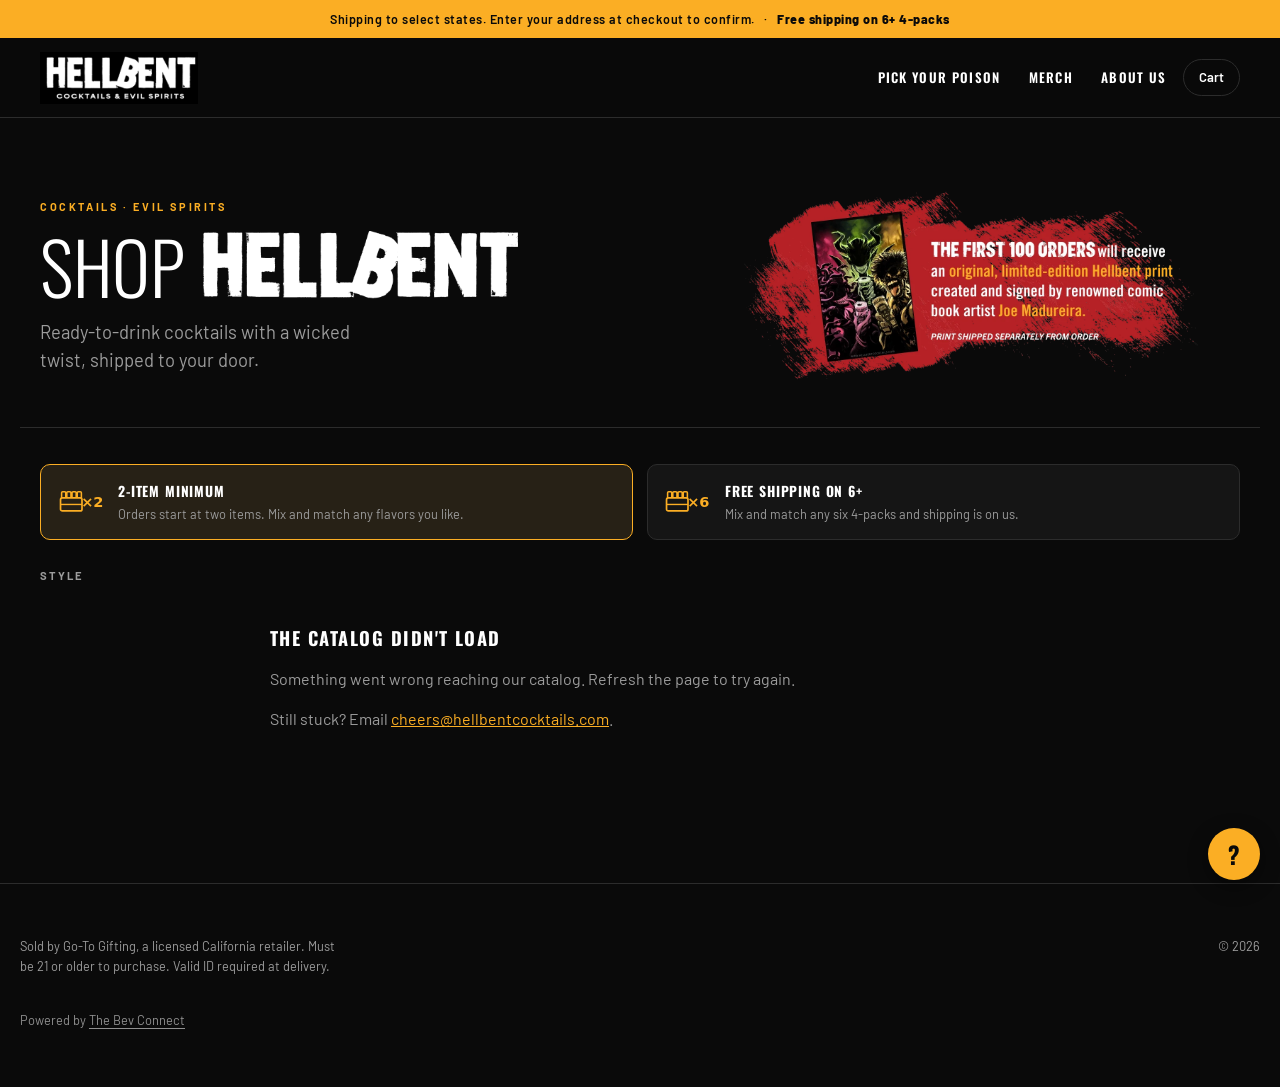
<file: index.html>
<!DOCTYPE html>
<html lang="en">
<head>
<meta charset="utf-8">
<meta name="viewport" content="width=device-width, initial-scale=1">
<meta name="robots" content="noindex, nofollow">
<meta name="description" content="Ready-to-drink cocktails with a wicked twist. Shipped to your door.">
<title>Shop</title>
<link rel="icon" type="image/png" href="/assets/favicon.png">
<link rel="stylesheet" href="/assets/styles.css">
<!-- Meta Pixel Code -->
<script>
!function(f,b,e,v,n,t,s)
{if(f.fbq)return;n=f.fbq=function(){n.callMethod?
n.callMethod.apply(n,arguments):n.queue.push(arguments)};
if(!f._fbq)f._fbq=n;n.push=n;n.loaded=!0;n.version='2.0';
n.queue=[];t=b.createElement(e);t.async=!0;
t.src=v;s=b.getElementsByTagName(e)[0];
s.parentNode.insertBefore(t,s)}(window, document,'script',
'https://connect.facebook.net/en_US/fbevents.js');
fbq('init', '1755059605756933');
fbq('track', 'PageView');
</script>
<noscript><img height="1" width="1" style="display:none"
src="https://www.facebook.com/tr?id=1755059605756933&ev=PageView&noscript=1"
/></noscript>
<!-- End Meta Pixel Code -->
</head>
<body>

<div class="announce" id="announce"></div>

<header class="masthead">
  <div class="masthead__inner">
    <a class="masthead__logo" id="brand-home" href="#">
      <img id="brand-logo" alt="">
      <span class="masthead__name" id="brand-name"></span>
    </a>
    <span class="masthead__spacer"></span>
    <nav class="masthead__nav" id="brand-nav" aria-label="Hellbent"></nav>
    <button class="cart-btn" id="cart-open" type="button" aria-haspopup="dialog">
      Cart
      <span class="cart-btn__count" id="cart-count" hidden>0</span>
    </button>
  </div>
</header>

<main>
  <section class="hero">
    <div class="hero__copy">
      <p class="hero__kicker" id="hero-kicker"></p>
      <h1 class="hero__title" id="hero-title">
        <span id="hero-lead"></span>
        <img id="hero-mark" alt="" hidden>
      </h1>
      <p class="hero__tagline" id="hero-tagline"></p>
    </div>
    <img class="hero__badge" id="hero-badge" alt="" hidden>
  </section>

  <!-- Caution-tape ticker, mirroring the band under the hero on
       hellbentcocktails.com. Built by app.js from BRAND.promo. -->
  <section class="tape" id="tape" hidden>
    <p class="visually-hidden" id="tape-readable"></p>
    <div class="tape__track" id="tape-track" aria-hidden="true"></div>
    <p class="tape__static" id="tape-static" hidden></p>
    <span class="tape__fade" aria-hidden="true"></span>
    <button class="tape__pause" id="tape-pause" type="button" aria-pressed="false">
      <span class="visually-hidden">Pause the scrolling banner</span>
      <span class="tape__pause-icon" aria-hidden="true"></span>
    </button>
  </section>

  <!-- Pre-sale / minimum-order notices. Painted by app.js from
       brand.config.js; the whole strip removes itself when nothing is active. -->
  <aside class="notices" id="notices" aria-label="Ordering information" hidden></aside>

  <div class="shell">
    <nav class="filters" aria-label="Filter by style">
      <h2 class="filters__heading">Style</h2>
      <ul class="filters__list" id="filters"></ul>
    </nav>
    <section id="grid" aria-live="polite" aria-busy="true"></section>
  </div>
</main>

<footer class="footer">
  <div class="footer__inner">
    <p class="footer__legal" id="footer-legal"></p>
    <span class="masthead__spacer"></span>
    <p>&copy; <span id="footer-year"></span></p>
    <p class="footer__powered">Powered by <a href="https://thebevconnect.com" target="_blank" rel="noopener">The Bev Connect</a></p>
  </div>
</footer>

<div class="scrim" id="scrim" data-open="false"></div>

<!-- Closed state uses `inert`, not aria-hidden. aria-hidden only hides from
     screen readers — the close button and checkout button stayed in the tab
     order, so a keyboard user could Tab into an off-screen drawer. `inert`
     removes the subtree from focus AND the accessibility tree. -->
<aside class="drawer" id="drawer" data-open="false" role="dialog"
       aria-modal="true" aria-labelledby="drawer-title" inert>
  <div class="drawer__head">
    <h2 class="drawer__title" id="drawer-title">Your Cart</h2>
    <button class="drawer__close" id="drawer-close" type="button" aria-label="Close cart">&times;</button>
  </div>

  <!-- Free-shipping progress. Painted by app.js from BRAND.freeShip;
       display only — the free rate itself lives on the Shopify delivery profile. -->
  <div class="ship-meter" id="drawer-ship" aria-live="polite" hidden></div>

  <div class="drawer__body" id="drawer-body"></div>

  <div class="drawer__foot" id="drawer-foot" hidden>
    <div class="drawer__error" id="drawer-error" role="alert" hidden></div>
    <div class="drawer__total">
      <span>Subtotal</span>
      <span id="cart-total">—</span>
    </div>
    <p class="drawer__tax">Shipping and tax calculated at checkout.</p>
    <p class="drawer__presale" id="drawer-presale" hidden></p>
    <div class="drawer__min" id="drawer-min" role="status" hidden></div>
    <button class="continue-btn" id="continue-shopping" type="button">Add another item</button>
    <button class="checkout-btn" id="checkout" type="button">Checkout</button>
    <p class="handoff" id="handoff"></p>
  </div>
</aside>

<!-- ══ Help widget ═══════════════════════════════════════════════════════
     The form markup must be REAL, STATIC HTML in this file. Netlify detects
     forms by parsing the deployed HTML at build; a form injected by JS is
     never registered and every submission 404s. Do not move this into app.js.

     app.js posts it over fetch so the panel can show inline success. The
     action= below is the no-JS fallback path.
     ══════════════════════════════════════════════════════════════════════ -->
<button class="help-fab" id="help-open" type="button"
        aria-expanded="false" aria-controls="help-panel"
        aria-label="Need help? Send us a message">
  <span aria-hidden="true">?</span>
</button>

<!-- Same as the drawer: `inert` while closed. This panel holds a whole form
     (name, email, order, message, submit) that was reachable by Tab. -->
<div class="help-panel" id="help-panel" data-open="false" role="dialog"
     aria-labelledby="help-title" inert>
  <div class="help-panel__head">
    <h2 class="help-panel__title" id="help-title"></h2>
    <button class="help-panel__close" id="help-close" type="button"
            aria-label="Close help">&times;</button>
  </div>

  <p class="help-panel__line" id="help-line"></p>

  <form class="help-form" id="help-form" name="hellbent-help" method="POST"
        action="/thanks.html" data-netlify="true" data-netlify-honeypot="bot-field">
    <input type="hidden" name="form-name" value="hellbent-help">
    <p class="help-form__pot">
      <label>Leave this field empty <input name="bot-field" tabindex="-1" autocomplete="off"></label>
    </p>

    <label class="help-form__label" for="help-name">Name</label>
    <input class="help-form__input" id="help-name" name="name" type="text"
           autocomplete="name" required>

    <label class="help-form__label" for="help-email">Email</label>
    <input class="help-form__input" id="help-email" name="email" type="email"
           autocomplete="email" required>

    <label class="help-form__label" for="help-order">Order number <span>(optional)</span></label>
    <input class="help-form__input" id="help-order" name="order" type="text"
           autocomplete="off">

    <label class="help-form__label" for="help-message">How can we help?</label>
    <textarea class="help-form__input help-form__textarea" id="help-message"
              name="message" rows="4" required></textarea>

    <div class="help-form__status" id="help-status" role="status" hidden></div>
    <button class="help-form__submit" id="help-submit" type="submit">Send message</button>
  </form>
</div>

<script type="module" src="/assets/app.js"></script>
</body>
</html>
</file>
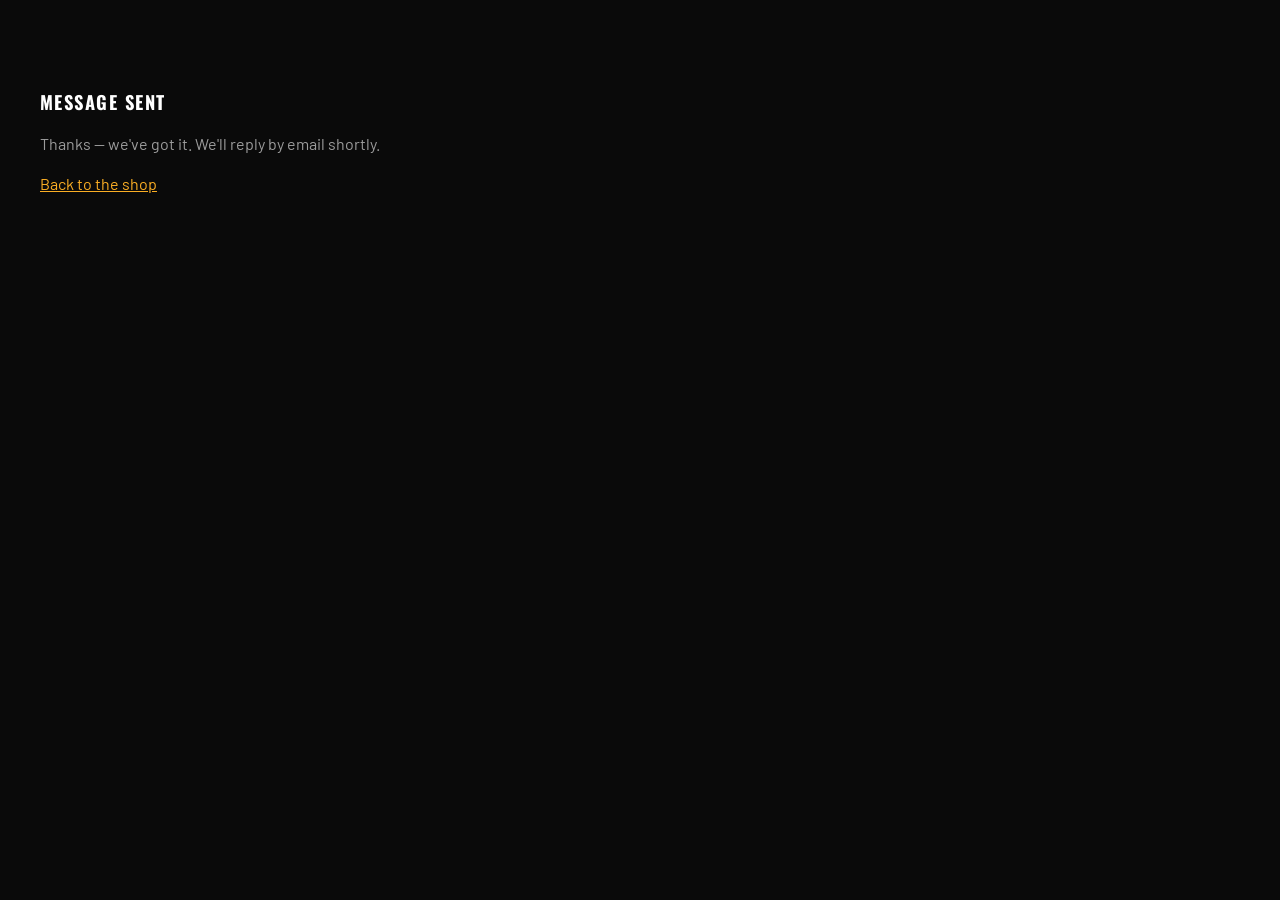
<file: thanks.html>
<!DOCTYPE html>
<html lang="en">
<head>
<meta charset="utf-8">
<meta name="viewport" content="width=device-width, initial-scale=1">
<meta name="robots" content="noindex, nofollow">
<title>Message sent</title>
<link rel="icon" type="image/png" href="/assets/favicon.png">
<link rel="stylesheet" href="/assets/styles.css">
<!-- Meta Pixel Code -->
<script>
!function(f,b,e,v,n,t,s)
{if(f.fbq)return;n=f.fbq=function(){n.callMethod?
n.callMethod.apply(n,arguments):n.queue.push(arguments)};
if(!f._fbq)f._fbq=n;n.push=n;n.loaded=!0;n.version='2.0';
n.queue=[];t=b.createElement(e);t.async=!0;
t.src=v;s=b.getElementsByTagName(e)[0];
s.parentNode.insertBefore(t,s)}(window, document,'script',
'https://connect.facebook.net/en_US/fbevents.js');
fbq('init', '1755059605756933');
fbq('track', 'PageView');
fbq('track', 'Contact');
</script>
<noscript><img height="1" width="1" style="display:none"
src="https://www.facebook.com/tr?id=1755059605756933&ev=PageView&noscript=1"
/></noscript>
<!-- End Meta Pixel Code -->
</head>
<body>

<!--
  Netlify redirects here after a NON-JavaScript form post. With JS enabled the
  help panel posts over fetch and shows success inline, so most visitors never
  see this page. It exists so the form still works without JS.
-->

<main class="shell shell--solo">
  <div class="state">
    <h1 class="state__title" id="thanks-title">Message sent</h1>
    <p id="thanks-line">Thanks — we've got it. We'll reply by email shortly.</p>
    <p><a href="/" id="thanks-back">Back to the shop</a></p>
  </div>
</main>

<script type="module">
  // Paint the brand tokens this page needs. styles.css has no hardcoded
  // colors by design, so without these the page renders unstyled.
  import { BRAND } from "/brand.config.js";
  const root = document.documentElement;
  const C = BRAND.colors;
  for (const [prop, val] of Object.entries({
    "--bg": C.bg, "--surface": C.surface, "--surface-alt": C.surfaceAlt,
    "--text": C.text, "--muted": C.muted, "--line": C.line,
    "--accent": C.accent, "--accent-text": C.accentText, "--gold": C.gold,
    "--font-display": BRAND.fonts.display, "--font-body": BRAND.fonts.body,
  })) root.style.setProperty(prop, val);

  const font = document.createElement("link");
  font.rel = "stylesheet";
  font.href = BRAND.fonts.googleFontsHref;
  document.head.appendChild(font);

  document.title = `Message sent \u2014 ${BRAND.name}`;
  if (BRAND.helpForm?.success) {
    document.getElementById("thanks-line").textContent = BRAND.helpForm.success;
  }
</script>

</body>
</html>
</file>
<file: assets/styles.css>
/* ═══════════════════════════════════════════════════════════
   Every color comes from a custom property set by app.js from
   brand.config.js. No hardcoded hex in this file — that's what
   keeps the template brand-agnostic.
   ═══════════════════════════════════════════════════════════ */

*, *::before, *::after { box-sizing: border-box; }

html {
  -webkit-text-size-adjust: 100%;
  overflow-x: hidden;
}

body {
  margin: 0;
  min-width: 320px;
  background: var(--bg);
  color: var(--text);
  font-family: var(--font-body);
  font-size: 16px;
  line-height: 1.5;
  -webkit-font-smoothing: antialiased;
}

img { max-width: 100%; display: block; }

button { font: inherit; color: inherit; cursor: pointer; }

a { color: inherit; }

:focus-visible {
  outline: 2px solid var(--accent);
  outline-offset: 3px;
  border-radius: 2px;
}

.visually-hidden {
  position: absolute; width: 1px; height: 1px;
  padding: 0; margin: -1px; overflow: hidden;
  clip: rect(0 0 0 0); white-space: nowrap; border: 0;
}

/* ── Announcement ─────────────────────────────────────────── */
.announce {
  background: var(--accent);
  color: var(--accent-text);
  text-align: center;
  font-size: 0.78rem;
  font-weight: 600;
  letter-spacing: 0.04em;
  padding: 0.6rem 1rem;
}

/* Pre-sale flag, ahead of the shipping line in the same bar. Boxed so it
   reads as a status stamp rather than as more sentence. */
.announce__flag {
  display: inline-block;
  margin-right: 0.6rem;
  padding: 0.12rem 0.5rem;
  border-radius: 3px;
  background: var(--accent-text);
  color: var(--accent);
  text-transform: uppercase;
  letter-spacing: 0.08em;
  font-weight: 700;
}

/* Free-shipping callout, after the shipping line. Dot separator on wide
   screens; its own line on phones so neither sentence wraps mid-phrase. */
.announce__free { font-weight: 800; }
.announce__free::before { content: "\00b7"; margin: 0 0.6rem; font-weight: 600; }
@media (max-width: 680px) {
  .announce__free { display: block; }
  .announce__free::before { content: none; }
}

/* ── Header ───────────────────────────────────────────────── */
.masthead {
  position: sticky; top: 0; z-index: 40;
  background: color-mix(in srgb, var(--bg) 92%, transparent);
  backdrop-filter: blur(10px);
  border-bottom: 1px solid var(--line);
}
.masthead__inner {
  max-width: 1240px; margin: 0 auto;
  padding: 0.85rem 1.25rem;
  display: flex; align-items: center; gap: 1rem;
}
.masthead__logo { display: flex; align-items: center; gap: 0.6rem; text-decoration: none; }
.masthead__logo img { height: 52px; width: auto; }
.masthead__name {
  font-family: var(--font-display);
  font-size: 1.02rem; line-height: 1;
  font-weight: 800; text-transform: uppercase;
  letter-spacing: 0.14em;
}
.masthead__spacer { flex: 1; }
/* Hero wordmark sits inline beside "Shop". Cap height, not em box: the
   logotype's glyphs fill its frame edge to edge, so matching it to the full em
   would render it noticeably heavier than the type next to it. */
/* SHOP's cap height measures 0.819em in Oswald 800. The wordmark is set to
   0.95em so HELLBENT reads clearly taller than SHOP, per their team. Its ink
   fills the file edge to edge, so height here is true ink height. */
#hero-mark {
  display: inline-block; vertical-align: baseline;
  height: 0.95em; width: auto;
  margin-left: 0.16em;
  position: relative; top: 0.012em;   /* optical baseline seat */
}
/* Nav mirrors Hellbent's own header: uppercase display type, wide tracking.
   Wraps to a full-width second row below ~560px so the logo and cart button
   keep their space on a phone. */
.masthead__nav { display: flex; align-items: center; gap: 1.75rem; }
.masthead__link {
  font-family: var(--font-display);
  font-size: 0.82rem; color: var(--text);
  text-decoration: none; font-weight: 600;
  text-transform: uppercase; letter-spacing: 0.1em;
  white-space: nowrap;
}
.masthead__link:hover { color: var(--accent); }

.cart-btn {
  position: relative;
  background: none; border: 1px solid var(--line);
  border-radius: 999px;
  padding: 0.5rem 0.95rem;
  font-size: 0.82rem; font-weight: 600;
  display: inline-flex; align-items: center; gap: 0.45rem;
  transition: border-color 0.15s, background 0.15s;
}
.cart-btn:hover { border-color: var(--accent); background: var(--surface); }
.cart-btn__count {
  background: var(--accent); color: var(--accent-text);
  border-radius: 999px;
  min-width: 1.25rem; height: 1.25rem;
  display: grid; place-items: center;
  font-size: 0.7rem; font-weight: 700;
}
.cart-btn__count[hidden] { display: none; }

/* ── Hero ─────────────────────────────────────────────────── */
.hero {
  max-width: 1240px; margin: 0 auto;
  padding: clamp(2.75rem, 7vw, 4.25rem) 1.25rem clamp(1.75rem, 3.5vw, 2.5rem);
  border-bottom: 1px solid var(--line);
  margin-bottom: clamp(1.5rem, 3vw, 2.25rem);
  display: flex; align-items: center; gap: clamp(1.5rem, 5vw, 4rem);
}
.hero__copy { flex: 1 1 auto; min-width: 0; }
/* Claim badge filling the hero's open right side. Capped so it reads as a
   stamp beside the headline rather than competing with it. */
.hero__badge {
  flex: 0 0 auto;
  /* Sized from the client mockup, where the artwork spans ~27% of the
     viewport. The previous 168px cap was fine for a compact stamp but renders
     this artwork's body copy at roughly 3px tall. */
  width: clamp(300px, 40vw, 600px);
  height: auto; display: block;
}
.hero__kicker {
  font-size: 0.68rem; letter-spacing: 0.24em;
  text-transform: uppercase; color: var(--accent);
  font-weight: 700; margin: 0 0 0.9rem;
}
.hero__title {
  font-family: var(--font-display);
  font-size: clamp(2.3rem, 6.8vw, 4.5rem);
  font-weight: 800; line-height: 0.98;
  letter-spacing: -0.005em;
  margin: 0; text-transform: uppercase;
  display: flex; align-items: baseline; flex-wrap: wrap;
  gap: 0 0.1em;
}
.hero__title .thin { font-weight: 300; }
.hero__tagline {
  color: var(--muted);
  font-size: clamp(0.95rem, 2.2vw, 1.15rem);
  margin: 1.1rem 0 0; max-width: 32ch;
}

/* ── Caution-tape ticker ──────────────────────────────────── */
/* Geometry measured off their own ticker-blank asset (2560x114): stripe
   bands are ~15% of the height top and bottom, leaning 45deg, horizontal
   period ~106px at that scale. Drawn here in CSS from --accent and
   --accent-text so it needs no image and follows the palette. */
.tape {
  --tape-h: 61px;
  --stripe-band: 9px;       /* ~15% of 61px, as in their artwork */
  --stripe-ink: 21px;       /* black run, measured perpendicular */
  --stripe-period: 40px;    /* black + amber, perpendicular */
  position: relative;
  height: var(--tape-h);
  margin-bottom: 1.75rem;
  background: var(--accent);
  overflow: hidden;
  display: flex;
  align-items: center;
}
.tape[hidden] { display: none; }

/* Hazard stripes, top and bottom edges only. */
.tape::before,
.tape::after {
  content: "";
  position: absolute;
  left: 0; right: 0;
  height: var(--stripe-band);
  background: repeating-linear-gradient(45deg,
    var(--accent-text) 0 var(--stripe-ink),
    var(--accent) var(--stripe-ink) var(--stripe-period));
  z-index: 1;
  pointer-events: none;
}
.tape::before { top: 0; }
.tape::after  { bottom: 0; }

.tape__track {
  display: flex;
  flex: none;
  will-change: transform;
  animation: tape-scroll var(--tape-duration, 45s) linear infinite;
}
.tape__half { display: flex; flex: none; }

.tape__track span {
  flex: none;
  margin: 0 20px;                        /* their spacing */
  font-family: var(--font-display);
  font-size: 32px;
  line-height: 86%;
  font-weight: 700;
  text-transform: uppercase;
  color: var(--accent-text);
  white-space: nowrap;
}

@keyframes tape-scroll {
  from { transform: translate3d(0, 0, 0); }
  to   { transform: translate3d(-50%, 0, 0); }
}

/* Stop on hover and on keyboard focus as well as via the button — a
   shopper trying to read it shouldn't have to chase it. */
.tape:hover .tape__track,
.tape:focus-within .tape__track,
.tape[data-paused="true"] .tape__track { animation-play-state: paused; }

/* Shown instead of the scroll when motion is reduced. */
.tape__static {
  margin: 0 auto;
  padding: 0 1.25rem;
  font-family: var(--font-display);
  font-size: clamp(0.85rem, 2.4vw, 1.15rem);
  font-weight: 700;
  text-transform: uppercase;
  letter-spacing: 0.04em;
  color: var(--accent-text);
  text-align: center;
}
.tape__static[hidden] { display: none; }

/* Static mode carries the full sentence, not the short ticker string, so
   the band grows to fit rather than clipping it. Vertical padding clears
   the stripe bands; the fade gutter is pointless with nothing scrolling
   and would just dim the end of the sentence. */
.tape[data-static="true"] {
  height: auto;
  min-height: var(--tape-h);
  padding: 0.9rem 1.5rem;
}
.tape[data-static="true"] .tape__fade { display: none; }

/* Amber gutter so the scrolling copy fades out before it reaches the pause
   control instead of colliding with it. Inset top and bottom so the hazard
   stripes still run edge to edge behind it. */
.tape__fade {
  position: absolute;
  right: 0;
  top: var(--stripe-band);
  bottom: var(--stripe-band);
  width: 110px;
  z-index: 2;
  pointer-events: none;
  background: linear-gradient(to right, transparent, var(--accent) 60%);
}

/* WCAG 2.2.2 — moving content that runs past five seconds needs a way to
   stop it. Sits inside the band, deliberately quiet. */
.tape__pause {
  position: absolute;
  right: 0.5rem;
  top: 50%;
  transform: translateY(-50%);
  z-index: 3;
  width: 30px; height: 30px;
  display: flex; align-items: center; justify-content: center;
  border: 0; border-radius: 999px;
  background: transparent;
  color: var(--accent-text);
  opacity: 0.6;
  transition: opacity 0.14s, background 0.14s;
}
.tape__pause:hover,
.tape__pause:focus-visible {
  opacity: 1;
  background: color-mix(in srgb, var(--accent-text) 16%, transparent);
}

/* Two bars — becomes a single play triangle when paused. */
.tape__pause-icon {
  width: 10px; height: 12px;
  border-left: 3.5px solid currentColor;
  border-right: 3.5px solid currentColor;
}
.tape[data-paused="true"] .tape__pause-icon {
  width: 0; height: 0;
  border-left: 11px solid currentColor;
  border-right: 0;
  border-top: 7px solid transparent;
  border-bottom: 7px solid transparent;
  margin-left: 3px;
}

/* ── Notice strip ─────────────────────────────────────────── */
/* Pre-sale, minimum order, launch promo. Sits between the hero and the
   grid so it's read before anything is added to a cart. */
.notices {
  max-width: 1240px;
  margin: 0 auto 1.75rem;
  padding: 0 1.25rem;
  display: grid;
  grid-template-columns: repeat(auto-fit, minmax(250px, 1fr));
  gap: 0.85rem;
}
.notices[hidden] { display: none; }

.notice {
  display: flex;
  align-items: flex-start;
  gap: 0.85rem;
  padding: 0.95rem 1.1rem;
  background: var(--surface);
  border: 1px solid var(--line);
  border-radius: 10px;
}

/* The minimum is the one that changes what a shopper has to do, so it
   carries the accent edge. The others are informational. */
.notice--lead {
  border-color: var(--accent);
  background: color-mix(in srgb, var(--accent) 8%, var(--surface));
}

/* Wider than tall — the minimum mark is a 60x40 viewBox. Height is what's
   fixed; width follows so the drawn marks aren't letterboxed. */
.notice__icon {
  flex-shrink: 0;
  width: 46px; height: 40px;
  color: var(--accent);
}
.notice__icon svg { width: 100%; height: 100%; display: block; }
.notice--lead .notice__icon { color: var(--accent); }

.notice__body { min-width: 0; }
.notice__heading {
  margin: 0 0 0.2rem;
  font-family: var(--font-display);
  font-size: 0.86rem;
  font-weight: 700;
  text-transform: uppercase;
  letter-spacing: 0.06em;
}
.notice__line {
  margin: 0;
  font-size: 0.8rem;
  line-height: 1.5;
  color: var(--muted);
}

/* ── Layout ───────────────────────────────────────────────── */
.shell {
  max-width: 1240px; margin: 0 auto;
  padding: 0 1.25rem 5rem;
  display: grid; grid-template-columns: 190px 1fr; gap: 2.5rem;
  align-items: start;
}
.shell > * { min-width: 0; }

/* ── Filters ──────────────────────────────────────────────── */
.filters { position: sticky; top: 5.5rem; }
.filters__heading {
  font-size: 0.7rem; letter-spacing: 0.18em; text-transform: uppercase;
  color: var(--muted); margin: 0 0 0.9rem; font-weight: 700;
}
.filters__list { list-style: none; margin: 0; padding: 0; }
.filters__item + .filters__item { margin-top: 0.15rem; }
.filters__btn {
  width: 100%; text-align: left;
  background: none; border: 0;
  padding: 0.5rem 0.7rem;
  border-radius: 7px;
  font-size: 0.9rem; font-weight: 500;
  color: var(--muted);
  display: flex; justify-content: space-between; align-items: center; gap: 0.5rem;
  transition: background 0.14s, color 0.14s;
}
.filters__btn:hover { background: var(--surface); color: var(--text); }
.filters__btn[aria-pressed="true"] {
  background: var(--surface-alt); color: var(--text); font-weight: 700;
}
.filters__btn[aria-pressed="true"]::before {
  content: ""; width: 3px; align-self: stretch;
  background: var(--accent); border-radius: 2px;
  margin: -0.15rem 0.35rem -0.15rem -0.35rem;
}
.filters__count { font-size: 0.75rem; color: var(--muted); font-variant-numeric: tabular-nums; }

.filters__toggle { display: none; }

/* ── Product grid ─────────────────────────────────────────── */
.grid {
  display: grid; gap: 1.5rem;
  grid-template-columns: repeat(3, 1fr);
}

.card {
  background: var(--surface);
  border: 1px solid var(--line);
  border-radius: 12px;
  overflow: hidden;
  display: flex; flex-direction: column;
  transition: border-color 0.16s, transform 0.16s;
}
.card:hover { border-color: var(--accent); transform: translateY(-2px); }
.card--out { opacity: 0.55; }

.card__media {
  /* Exactly matches the composite ratio (2228x1700). Any mismatch here
     letterboxes and shrinks the product. */
  aspect-ratio: 2228 / 1700;
  background: var(--surface-alt);
  position: relative; overflow: hidden;
}
.card__media img {
  width: 100%; height: 100%;
  /* contain, not cover: these renders have transparent margins, so cover would
     crop the box or can at the edges. Padding is trimmed in the source files
     instead, which is what actually makes them read larger. */
  object-fit: contain;
  /* Breathing room between the product and the card edges. The frame ratio
     matches the image exactly, so this insets evenly on all four sides. */
  padding: 5%;
  transition: transform 0.4s ease;
}
.card__media { background: var(--surface); }
.card:hover .card__media img { transform: scale(1.035); }

.card__flag {
  position: absolute; top: 0.7rem; left: 0.7rem;
  background: var(--gold); color: var(--text);
  font-size: 0.62rem; font-weight: 700;
  letter-spacing: 0.1em; text-transform: uppercase;
  padding: 0.28rem 0.5rem; border-radius: 4px;
}
.card__flag--out { background: var(--muted); color: #fff; }

.card__body { padding: 1rem 1rem 1.15rem; display: flex; flex-direction: column; flex: 1; gap: 0.55rem; }
.card__style {
  font-size: 0.66rem; letter-spacing: 0.14em; text-transform: uppercase;
  color: var(--accent); font-weight: 700;
}
.card__title {
  font-family: var(--font-display);
  font-size: 1.02rem; line-height: 1.2;
  font-weight: 700; text-transform: uppercase;
  letter-spacing: 0.045em;
  margin: 0;
}
.card__note {
  font-size: 0.82rem; line-height: 1.45;
  color: var(--muted);
  margin: 0.1rem 0 0;
}
/* Spec line: volume, ABV, tasting notes, pulled from the description's <li>
   items. Deliberately NOT uppercased — these run long enough that small caps
   wrap into an unreadable block. */
.card__spec {
  font-size: 0.76rem; line-height: 1.4;
  color: var(--muted);
  margin: 0.3rem 0 0;
  padding-top: 0.3rem;
  border-top: 1px solid var(--line);
}
.card__foot { margin-top: auto; display: flex; align-items: center; gap: 0.75rem; padding-top: 0.4rem; }
.card__price { font-weight: 700; font-size: 1rem; font-variant-numeric: tabular-nums; }

.add-btn {
  margin-left: auto;
  background: var(--accent); color: var(--accent-text);
  border: 0; border-radius: 999px;
  padding: 0.55rem 1.15rem;
  font-size: 0.82rem; font-weight: 700;
  transition: filter 0.14s;
}
.add-btn:hover:not(:disabled) { filter: brightness(1.1); }
.add-btn:disabled { background: var(--surface-alt); color: var(--muted); cursor: not-allowed; }

/* ── States ───────────────────────────────────────────────── */
.state { padding: 3.5rem 0; color: var(--muted); }
.state__title {
  font-family: var(--font-display); font-size: 1.15rem;
  font-weight: 800; text-transform: uppercase; letter-spacing: 0.08em;
  color: var(--text); margin: 0 0 0.6rem;
}
.state a { color: var(--accent); }

.skeleton {
  background: var(--surface);
  border: 1px solid var(--line);
  border-radius: 12px; height: 340px;
  animation: pulse 1.4s ease-in-out infinite;
}
@keyframes pulse { 0%,100% { opacity: 0.5 } 50% { opacity: 0.85 } }

/* ── Cart drawer ──────────────────────────────────────────── */
.scrim {
  position: fixed; inset: 0; z-index: 50;
  background: rgba(0,0,0,0.55);
  opacity: 0; pointer-events: none;
  transition: opacity 0.22s;
}
.scrim[data-open="true"] { opacity: 1; pointer-events: auto; }

.drawer {
  position: fixed; top: 0; right: 0; bottom: 0; z-index: 51;
  width: min(420px, 100%);
  height: 100dvh;
  background: var(--bg);
  border-left: 1px solid var(--line);
  transform: translateX(100%);
  /* visibility is the backstop behind the `inert` attribute: content inside a
     visibility:hidden subtree is never focusable, in every browser. The 0.26s
     delay lets the slide-out finish before it disappears. */
  visibility: hidden;
  transition: transform 0.26s cubic-bezier(0.4, 0, 0.2, 1),
              visibility 0s linear 0.26s;
  display: flex; flex-direction: column;
}
.drawer[data-open="true"] {
  transform: translateX(0);
  visibility: visible;
  transition: transform 0.26s cubic-bezier(0.4, 0, 0.2, 1),
              visibility 0s linear 0s;
}

.drawer__head {
  padding: 1.1rem 1.25rem;
  border-bottom: 1px solid var(--line);
  display: flex; align-items: center; gap: 0.75rem;
}
.drawer__title {
  font-family: var(--font-display); font-size: 0.95rem; margin: 0;
  font-weight: 800; text-transform: uppercase; letter-spacing: 0.14em;
}
.drawer__close {
  margin-left: auto; background: none; border: 0;
  color: var(--muted); font-size: 1.5rem; line-height: 1;
  padding: 0.2rem 0.45rem; border-radius: 6px;
}
.drawer__close:hover { color: var(--text); background: var(--surface); }

.drawer__body { flex: 1; overflow-y: auto; padding: 1.25rem; }
.drawer__empty-ship { font-size: 0.8rem; font-weight: 700; color: var(--accent); margin-top: 1rem; }

/* Free-shipping progress, pinned under the drawer header so it stays in
   view while the line items scroll. */
.ship-meter {
  padding: 0.85rem 1.25rem 0.95rem;
  border-bottom: 1px solid var(--line);
  background: var(--surface);
}
.ship-meter[hidden] { display: none; }
.ship-meter__msg { margin: 0 0 0.55rem; font-size: 0.8rem; line-height: 1.4; }
.ship-meter__msg strong { color: var(--accent); }
.ship-meter__bar {
  height: 6px; border-radius: 999px; overflow: hidden;
  background: var(--line);
}
.ship-meter__bar span {
  display: block; height: 100%; border-radius: inherit;
  background: var(--accent);
  transition: width 0.3s ease;
}
.ship-meter[data-unlocked="true"] .ship-meter__msg { font-weight: 700; color: var(--accent); }
@media (prefers-reduced-motion: reduce) {
  .ship-meter__bar span { transition: none; }
}
.drawer__empty { color: var(--muted); text-align: center; padding: 3rem 1rem; }

.line { display: flex; gap: 0.85rem; padding: 0.9rem 0; border-bottom: 1px solid var(--line); }
.line:first-child { padding-top: 0; }
.line__img { width: 62px; height: 62px; border-radius: 8px; object-fit: cover; background: var(--surface-alt); flex-shrink: 0; }
.line__main { flex: 1; min-width: 0; }
.line__name { font-size: 0.88rem; font-weight: 600; margin: 0 0 0.15rem; }
.line__variant { font-size: 0.75rem; color: var(--muted); margin: 0 0 0.5rem; }
.line__price { font-size: 0.85rem; font-weight: 700; font-variant-numeric: tabular-nums; }

.stepper { display: inline-flex; align-items: center; gap: 0.15rem; border: 1px solid var(--line); border-radius: 999px; padding: 0.12rem; }
.stepper button {
  background: none; border: 0; width: 1.7rem; height: 1.7rem;
  border-radius: 999px; color: var(--muted); font-size: 1rem; line-height: 1;
}
.stepper button:hover { background: var(--surface); color: var(--text); }
.stepper output { min-width: 1.5rem; text-align: center; font-size: 0.82rem; font-weight: 600; font-variant-numeric: tabular-nums; }

.line__remove {
  background: none; border: 0; color: var(--muted);
  font-size: 0.72rem; text-decoration: underline; padding: 0.2rem 0;
}
.line__remove:hover { color: var(--accent); }

.drawer__foot { border-top: 1px solid var(--line); padding: 1.25rem; }
.drawer__total { display: flex; justify-content: space-between; font-weight: 700; margin-bottom: 0.5rem; }
.drawer__total span:last-child { font-variant-numeric: tabular-nums; }
.drawer__tax { font-size: 0.75rem; color: var(--muted); margin: 0 0 0.9rem; }

/* Adding an item force-opens the drawer, which on a phone covers the whole
   viewport. Without this the only way back to the grid is the small x in the
   header — and the minimum-order notice tells shoppers to add another item
   while giving them nothing to press. This is that affordance. */
.continue-btn {
  width: 100%; background: transparent; color: var(--fg);
  border: 1px solid var(--border); border-radius: 999px; padding: 0.9rem;
  font-size: 0.95rem; font-weight: 700; margin-bottom: 0.6rem;
  transition: border-color 0.14s, color 0.14s;
}
.continue-btn:hover { border-color: var(--accent); color: var(--accent); }
/* Short of the minimum, this is the real next step and Checkout is the dead
   end — so the two swap visual weight. */
.drawer__foot[data-below-min="true"] .continue-btn {
  background: var(--accent); color: var(--accent-text); border-color: var(--accent);
}

.checkout-btn {
  width: 100%; background: var(--accent); color: var(--accent-text);
  border: 0; border-radius: 999px; padding: 0.9rem;
  font-size: 0.95rem; font-weight: 700;
  transition: filter 0.14s;
}
.checkout-btn:hover:not(:disabled) { filter: brightness(1.1); }
/* Busy (preparing the Shopify cart) — a wait cursor is right here. */
.checkout-btn:disabled { opacity: 0.6; cursor: wait; }
/* Blocked by the minimum — a different thing entirely. Reads as unavailable
   rather than loading, and matches how a sold-out Add button looks. */
.checkout-btn[data-blocked="true"] {
  background: var(--surface-alt);
  color: var(--muted);
  opacity: 1;
  cursor: not-allowed;
}

/* Seller-of-record disclosure. Legally load-bearing — never hide. */
.handoff {
  margin: 0.85rem 0 0; font-size: 0.74rem; line-height: 1.45;
  color: var(--muted); text-align: center;
}

/* Pre-sale disclosure in the cart. A shopper about to pay needs to know
   the box isn't shipping today — the announcement bar is too easy to miss. */
.drawer__presale {
  margin: 0 0 0.9rem;
  font-size: 0.74rem;
  line-height: 1.45;
  color: var(--muted);
}
.drawer__presale[hidden] { display: none; }

/* Minimum-order gate. Sits directly above the button it disables so the
   reason and the blocked control are read together. */
.drawer__min {
  background: color-mix(in srgb, var(--accent) 12%, transparent);
  border: 1px solid var(--accent);
  border-radius: 8px;
  padding: 0.65rem 0.8rem;
  font-size: 0.78rem;
  line-height: 1.45;
  font-weight: 600;
  margin-bottom: 0.75rem;
}
.drawer__min[hidden] { display: none; }

.drawer__error {
  background: color-mix(in srgb, var(--accent) 14%, transparent);
  border: 1px solid var(--accent);
  border-radius: 8px; padding: 0.7rem 0.85rem;
  font-size: 0.78rem; margin-bottom: 0.85rem;
}

/* ── Footer ───────────────────────────────────────────────── */
.footer {
  border-top: 1px solid var(--line);
  padding: 2.5rem 1.25rem 3.5rem;
  color: var(--muted); font-size: 0.8rem;
}
.footer__inner { max-width: 1240px; margin: 0 auto; display: flex; flex-wrap: wrap; gap: 1rem 2rem; align-items: baseline; }
.footer__legal { max-width: 46ch; line-height: 1.55; }
/* Keeps this line visually subordinate to the rest of the footer without
   using opacity. opacity: 0.7 over var(--muted) computed to ~4.0:1 against
   the page background — under the 4.5:1 AA floor. An explicit colour is also
   stable: it can be measured, whereas an opacity result shifts any time the
   --muted token or the background changes. */
.footer__powered { flex-basis: 100%; margin: 0.35rem 0 0; color: #8f8f8f; }
.footer__powered a { color: inherit; text-decoration: none; border-bottom: 1px solid currentColor; }
.footer__powered a:hover, .footer__powered a:focus-visible { color: var(--muted); }

/* ── Help widget ──────────────────────────────────────────── */
/* Stacking: masthead 40 · help 45/46 · scrim 50 · drawer 51. The cart
   drawer deliberately covers the help widget, and openDrawer() also sets
   body[data-drawer="open"] to take the button out of the tab order. */
.help-fab {
  position: fixed;
  right: 1.25rem;
  bottom: 1.25rem;
  z-index: 45;
  width: 52px; height: 52px;
  border: 0; border-radius: 999px;
  background: var(--accent);
  color: var(--accent-text);
  font-family: var(--font-display);
  font-size: 1.5rem; font-weight: 700; line-height: 1;
  display: flex; align-items: center; justify-content: center;
  box-shadow: 0 6px 20px rgba(0, 0, 0, 0.45);
  transition: filter 0.14s, transform 0.14s;
}
.help-fab:hover { filter: brightness(1.1); transform: translateY(-2px); }

body[data-drawer="open"] .help-fab,
body[data-drawer="open"] .help-panel { display: none; }

.help-panel {
  position: fixed;
  right: 1.25rem;
  bottom: 5.25rem;
  z-index: 46;
  width: min(360px, calc(100vw - 2.5rem));
  max-height: min(560px, calc(100vh - 8rem));
  overflow-y: auto;
  background: var(--surface);
  border: 1px solid var(--line);
  border-radius: 12px;
  padding: 1.15rem;
  box-shadow: 0 12px 36px rgba(0, 0, 0, 0.55);
  opacity: 0; transform: translateY(8px);
  pointer-events: none;
  visibility: hidden;
  transition: opacity 0.16s, transform 0.16s, visibility 0s linear 0.16s;
}
.help-panel[data-open="true"] {
  opacity: 1; transform: translateY(0); pointer-events: auto;
  visibility: visible;
  transition: opacity 0.16s, transform 0.16s, visibility 0s linear 0s;
}

.help-panel__head {
  display: flex; align-items: flex-start; gap: 0.5rem;
  margin-bottom: 0.35rem;
}
.help-panel__title {
  flex: 1; margin: 0;
  font-family: var(--font-display);
  font-size: 1.05rem; font-weight: 700;
  text-transform: uppercase; letter-spacing: 0.05em;
}
.help-panel__close {
  background: none; border: 0; color: var(--muted);
  font-size: 1.5rem; line-height: 1;
  width: 32px; height: 32px; border-radius: 6px;
  flex-shrink: 0;
}
.help-panel__close:hover { color: var(--text); background: var(--surface-alt); }

.help-panel__line {
  margin: 0 0 0.95rem;
  font-size: 0.8rem; line-height: 1.5; color: var(--muted);
}

/* Honeypot. Hidden from people, still reachable by the bots that fill
   every field they find — which is the whole point. */
.help-form__pot { position: absolute; left: -9999px; }

.help-form__label {
  display: block;
  font-size: 0.72rem; font-weight: 700;
  text-transform: uppercase; letter-spacing: 0.06em;
  margin-bottom: 0.3rem;
}
.help-form__label span { font-weight: 400; text-transform: none; letter-spacing: 0; color: var(--muted); }

.help-form__input {
  width: 100%;
  background: var(--bg);
  border: 1px solid var(--line);
  border-radius: 8px;
  color: var(--text);
  font-family: var(--font-body);
  font-size: 0.85rem;
  padding: 0.55rem 0.65rem;
  margin-bottom: 0.8rem;
}
.help-form__input:focus-visible { border-color: var(--accent); }
.help-form__textarea { resize: vertical; min-height: 84px; }

.help-form__status {
  border-radius: 8px; padding: 0.65rem 0.8rem;
  font-size: 0.78rem; line-height: 1.45;
  margin-bottom: 0.75rem;
}
.help-form__status[hidden] { display: none; }
.help-form__status--ok {
  background: color-mix(in srgb, var(--accent) 12%, transparent);
  border: 1px solid var(--accent);
}
.help-form__status--bad {
  background: color-mix(in srgb, var(--gold) 18%, transparent);
  border: 1px solid var(--gold);
}
.help-form__status a { color: var(--accent); }

.help-form__submit {
  width: 100%;
  background: var(--accent); color: var(--accent-text);
  border: 0; border-radius: 999px;
  padding: 0.75rem;
  font-size: 0.88rem; font-weight: 700;
  transition: filter 0.14s;
}
.help-form__submit:hover:not(:disabled) { filter: brightness(1.1); }
.help-form__submit:disabled { opacity: 0.6; cursor: wait; }

/* Standalone pages (thanks.html) borrow the shell without a sidebar. */
.shell--solo {
  max-width: 1240px; margin: 0 auto;
  padding: 2rem 1.25rem 4rem;
  display: block;
}

/* ── Responsive ───────────────────────────────────────────── */
@media (max-width: 560px) {
  .masthead__inner { flex-wrap: wrap; gap: 0.6rem 0.75rem; }
  .masthead__logo img { height: 40px; }
  /* Nav takes the full second row and scrolls sideways if it ever outgrows it. */
  .masthead__nav {
    order: 3; flex-basis: 100%;
    gap: 1.25rem;
    overflow-x: auto; scrollbar-width: none;
    padding-bottom: 0.15rem;
    border-top: 1px solid var(--line);
    padding-top: 0.6rem;
  }
  .masthead__nav::-webkit-scrollbar { display: none; }
  /* Text is small here; pad the hit area out to a thumb-sized target. */
  .masthead__link {
    font-size: 0.76rem;
    display: inline-flex; align-items: center;
    min-height: 40px;
  }
}

@media (max-width: 960px) {
  .grid { grid-template-columns: repeat(2, 1fr); }
  .shell { grid-template-columns: 1fr; gap: 1.25rem; }
  .filters { position: static; }
  .filters__heading { display: none; }
  .filters__list {
    display: flex; gap: 0.4rem; overflow-x: auto;
    padding: 0.2rem 0 0.55rem; scrollbar-width: none;
    scroll-snap-type: x proximity;
    overscroll-behavior-inline: contain;
  }
  .filters__list::-webkit-scrollbar { display: none; }
  .filters__item + .filters__item { margin-top: 0; }
  .filters__item { flex: 0 0 auto; scroll-snap-align: start; }
  .filters__btn {
    white-space: nowrap; border: 1px solid var(--line);
    border-radius: 999px; min-height: 44px; padding: 0.55rem 0.95rem;
  }
  .filters__btn[aria-pressed="true"]::before { display: none; }
  .filters__btn[aria-pressed="true"] { border-color: var(--accent); }
  .filters__count { display: none; }
}

@media (max-width: 680px) {
  .announce {
    font-size: 0.68rem;
    line-height: 1.35;
    padding: 0.5rem 0.8rem;
  }

  .masthead__inner {
    min-height: 64px;
    padding: 0.55rem 0.9rem;
    gap: 0.65rem;
  }
  .masthead__logo { min-width: 0; }
  .masthead__logo img { height: 44px; max-width: 116px; object-fit: contain; }
  /* The Rincon build collapsed its single "Back to Main Site" link into a round
     ↗ icon here. With three named nav links that hides the labels entirely, so
     the icon treatment is gone — the 560px rule above wraps the nav instead. */
  .cart-btn {
    min-height: 44px;
    flex-shrink: 0;
    padding: 0.55rem 0.8rem;
  }

  .hero {
    padding: 2rem 1rem 1.5rem;
    margin-bottom: 1rem;
  }
  .hero__kicker {
    max-width: 28ch;
    font-size: 0.62rem;
    line-height: 1.55;
    margin-bottom: 0.65rem;
  }
  .hero { flex-direction: column; align-items: flex-start; gap: 1.5rem; }
  .hero__badge { width: 100%; max-width: 560px; margin-top: 0.25rem; }
  .hero__title {
    font-size: clamp(2rem, 12vw, 3.25rem);
    line-height: 0.95;
    overflow-wrap: anywhere;
  }
  .hero__tagline { margin-top: 0.85rem; }

  .shell {
    gap: 0.85rem;
    padding: 0 1rem 3.5rem;
  }
  .filters {
    margin-inline: -1rem;
    overflow: hidden;
  }
  .filters__list {
    padding-inline: 1rem;
    scroll-padding-inline: 1rem;
  }

  .grid {
    grid-template-columns: 1fr;
    gap: 0.85rem;
  }
  .card {
    min-height: 180px;
    display: grid;
    grid-template-columns: minmax(132px, 42%) 1fr;
    border-radius: 10px;
  }
  .card:hover { transform: none; }
  .card__media { aspect-ratio: 2228 / 1700; min-height: 0; }
  .card:hover .card__media img { transform: none; }
  .card__flag { top: 0.55rem; left: 0.55rem; }
  .card__body { min-width: 0; padding: 0.9rem; gap: 0.4rem; }
  .card__style { font-size: 0.6rem; line-height: 1.35; }
  .card__title {
    font-size: clamp(0.9rem, 4.2vw, 1.05rem);
    overflow-wrap: anywhere;
  }
  .card__foot {
    align-items: flex-end;
    flex-wrap: wrap;
    gap: 0.6rem;
  }
  .add-btn {
    min-height: 44px;
    padding: 0.6rem 1rem;
  }
  .skeleton { height: 180px; }

  .drawer { width: 100%; border-left: 0; }
  .drawer__head { padding: 0.85rem 1rem; }
  .drawer__close {
    min-width: 44px;
    min-height: 44px;
  }
  .drawer__body { padding: 1rem; }
  .drawer__foot {
    padding: 1rem 1rem max(1rem, env(safe-area-inset-bottom));
    background: var(--bg);
  }
  .line { gap: 0.7rem; }
  .stepper button { width: 2rem; height: 2rem; }
  .line__remove { min-height: 44px; }
  .checkout-btn { min-height: 48px; }

  .tape {
    --tape-h: 44px;
    --stripe-band: 7px;
    --stripe-ink: 15px;
    --stripe-period: 29px;
    margin-bottom: 1.25rem;
  }
  .tape__track span { font-size: 20px; margin: 0 14px; }
  .tape__fade { width: 76px; }
  .tape__pause { right: 0.35rem; width: 34px; height: 34px; }

  .notices {
    padding: 0 1rem;
    margin-bottom: 1.25rem;
    gap: 0.6rem;
    grid-template-columns: 1fr;
  }
  .notice { padding: 0.8rem 0.9rem; gap: 0.7rem; }
  .notice__icon { width: 40px; height: 34px; }

  .help-fab {
    right: 1rem;
    bottom: max(1rem, env(safe-area-inset-bottom));
  }
  .help-panel {
    right: 1rem; left: 1rem;
    width: auto;
    bottom: calc(4.75rem + env(safe-area-inset-bottom));
    max-height: calc(100vh - 7.5rem);
  }

  .footer { padding: 2rem 1rem max(2rem, env(safe-area-inset-bottom)); }
  .footer__inner { display: grid; gap: 0.75rem; }
  .footer__inner .masthead__spacer { display: none; }
  .footer__inner p { margin: 0; }
}

@media (max-width: 380px) {
  .masthead__logo img { max-width: 96px; }
  .cart-btn { padding-inline: 0.7rem; }
  .card { grid-template-columns: minmax(118px, 40%) 1fr; }
  .card__body { padding: 0.75rem; }
  .add-btn { width: 100%; margin-left: 0; }
}

@media (prefers-reduced-motion: reduce) {
  *, *::before, *::after {
    animation-duration: 0.01ms !important;
    animation-iteration-count: 1 !important;
    transition-duration: 0.01ms !important;
  }
  .drawer { transition: none; }
  /* Belt and braces: paintTape() already removes the track under reduced
     motion and shows the static line. If JS hasn't run yet, this stops the
     global 0.01ms rule from snapping the marquee to its end frame. */
  .tape__track { animation: none !important; transform: none !important; }
}
</file>
